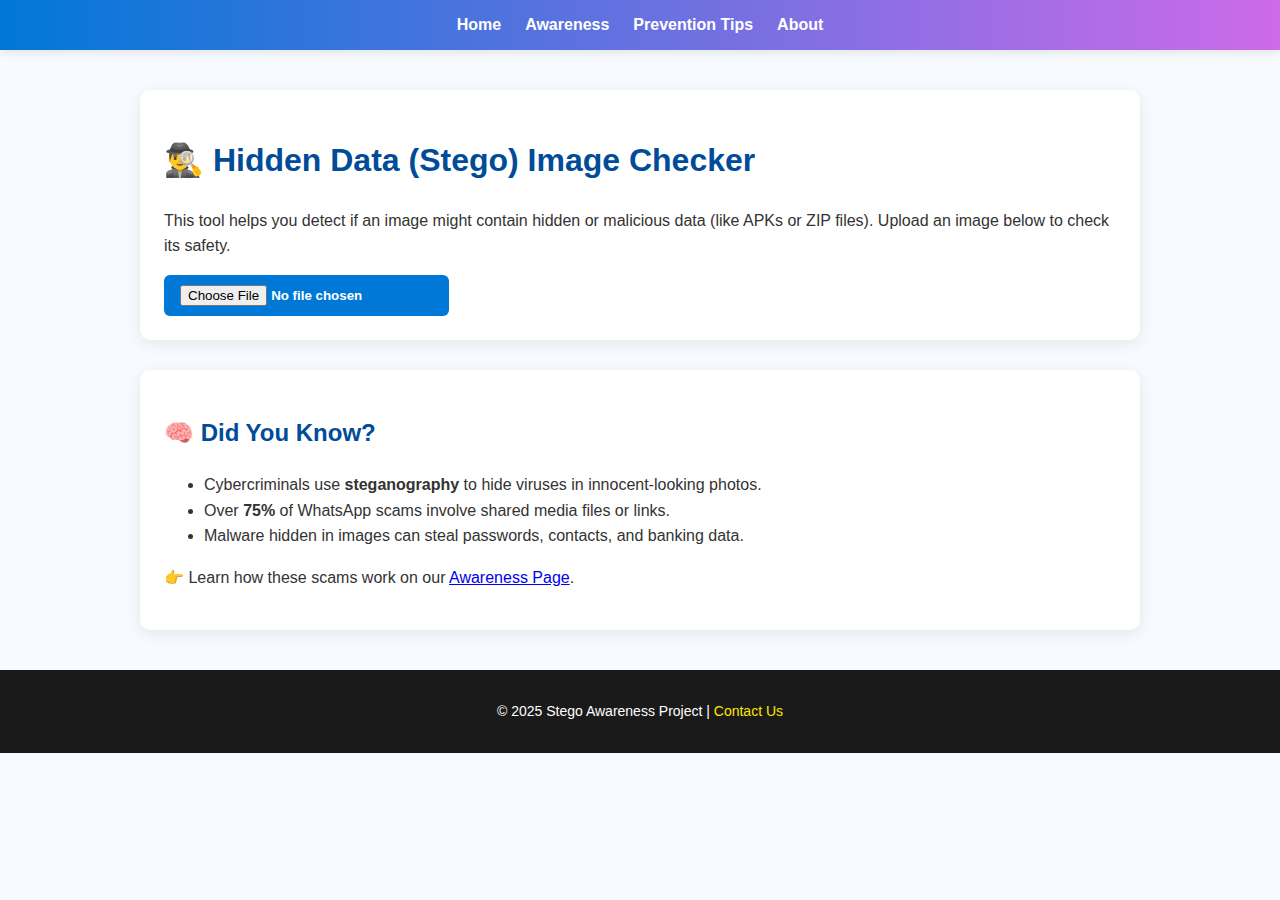
<file: index.html>
<!-- <!doctype html>
<html lang="en">

<head>
    <meta charset="utf-8" />
    <title>Stego / Hidden-data Quick Checker</title>
    <meta name="viewport" content="width=device-width,initial-scale=1" />
    <style>
        body {
            font-family: Inter, system-ui, -apple-system, Roboto, Arial;
            background: #0b1420;
            color: #e6f0f6;
            padding: 20px;
        }

        .card {
            background: #081 dig;
            padding: 16px;
            border-radius: 10px;
            background: linear-gradient(180deg, #071023, #071428);
            box-shadow: 0 6px 20px rgba(2, 8, 20, .6);
            margin-bottom: 12px;
        }

        h1 {
            color: #7bdff6;
            margin: 0 0 8px;
        }

        .muted {
            color: #9fb3c6;
            font-size: 13px;
        }

        input[type=file] {
            display: block;
            margin: 10px 0 12px;
        }

        .alert {
            padding: 12px;
            border-radius: 8px;
            font-weight: 700;
        }

        .red {
            background: linear-gradient(90deg, #3a0f12, #4b1115);
            color: #ffdada;
            border: 1px solid #7a2a2a;
        }

        .green {
            background: linear-gradient(90deg, #093218, #0e3f29);
            color: #c8ffd4;
            border: 1px solid #1f7a52;
        }

        .yellow {
            background: linear-gradient(90deg, #37280a, #4b3610);
            color: #fff0c6;
            border: 1px solid #8b6f1f;
        }

        table {
            width: 100%;
            border-collapse: collapse;
            margin-top: 8px;
        }

        td,
        th {
            padding: 6px 8px;
            text-align: left;
            border-bottom: 1px solid rgba(255, 255, 255, 0.03);
            font-size: 13px;
        }

        button {
            background: #7bdff6;
            color: #062;
            padding: 8px 10px;
            border-radius: 8px;
            border: none;
            cursor: pointer;
            font-weight: 700;
        }

        .small {
            font-size: 12px;
            color: #9fb3c6;
        }

        .code {
            font-family: monospace;
            background: rgba(255, 255, 255, 0.02);
            padding: 6px 8px;
            border-radius: 6px;
            display: inline-block;
        }
    </style>
</head>

<body>
    <div class="card">
        <h1>Hidden-data Quick Checker</h1>
        <div class="muted">Choose an image file. This tool checks for appended payloads, detects common embedded file
            signatures, runs LSB heuristics, and will alert if something suspicious is found.</div>
        <input id="fileInput" type="file" accept="image/*" />
        <div id="status" style="margin-top:10px;"></div>
    </div>

    <div id="report" class="card" style="display:none;"></div>

    <script>
        /*
          Client-side stego / appended-data checker.
          - Detects appended bytes after JPEG EOI or PNG IEND or large tail for other formats.
          - Scans tail for file signatures and printable ASCII concentration.
          - Performs LSB heuristics and block-uniformity check.
          - If appended payload found, allows download of extracted payload blob.
        */

        const fileInput = document.getElementById('fileInput');
        const statusEl = document.getElementById('status');
        const reportEl = document.getElementById('report');

        fileInput.addEventListener('change', async (e) => {
            const f = e.target.files?.[0];
            if (!f) return;
            reportEl.style.display = 'none';
            statusEl.innerHTML = `<div class="small">Reading file <span class="code">${escapeHtml(f.name)}</span> (${f.size} bytes)...</div>`;
            const ab = await readArrayBuffer(f);
            const view = new Uint8Array(ab);
            const magic = view.slice(0, 8).map(b => b.toString(16).padStart(2, '0')).join(' ');
            // detect formats
            const isPNG = view[0] == 0x89 && view[1] == 0x50 && view[2] == 0x4E && view[3] == 0x47;
            const isJPG = view[0] == 0xFF && view[1] == 0xD8 && view[2] == 0xFF;
            const isGIF = view[0] == 0x47 && view[1] == 0x49 && view[2] == 0x46;
            const isBMP = view[0] == 0x42 && view[1] == 0x4D;
            // find expected EOF index and tail
            let eofIndex = -1, tailOffset = -1;
            if (isJPG) {
                // find EOI 0xFF 0xD9 from start (first occurrence after minimal header) - take last occurrence
                for (let i = view.length - 2; i >= 0; i--) {
                    if (view[i] === 0xFF && view[i + 1] === 0xD9) { eofIndex = i + 2; break; }
                }
            } else if (isPNG) {
                // find IEND chunk (last occurence of 'IEND' chunk sequence)
                // IEND chunk structure: 00 00 00 00 49 45 4E 44 AE 42 60 82 (length=0, chunk type IEND, CRC)
                for (let i = view.length - 12; i >= 0; i--) {
                    if (view[i + 4] === 0x49 && view[i + 5] === 0x45 && view[i + 6] === 0x4E && view[i + 7] === 0x44) {
                        eofIndex = i + 12; // end of IEND chunk
                        break;
                    }
                }
            } else if (isGIF) {
                // GIF terminator is 0x3B
                for (let i = view.length - 1; i >= 0; i--) {
                    if (view[i] === 0x3B) { eofIndex = i + 1; break; }
                }
            } else if (isBMP) {
                // BMP: file size in header at offset 2 (little endian 4 bytes)
                if (view.length >= 6) {
                    const size = view[2] | (view[3] << 8) | (view[4] << 16) | (view[5] << 24);
                    eofIndex = size <= view.length ? size : -1;
                }
            }
            if (eofIndex === -1) {
                // Fallback: treat any trailing bytes after the last plausible image data as tail if last 1024 bytes are not typical
                eofIndex = -1;
            }
            // define tail: bytes after eofIndex if found ; otherwise if file contains long 'appended' region (last N bytes > threshold) treat tail from first suspicious spot
            let tail = new Uint8Array(0);
            if (eofIndex > 0 && eofIndex < view.length) {
                tailOffset = eofIndex;
                tail = view.slice(tailOffset);
            } else {
                // heuristic: check for long printable-run near end or presence of other file signatures inside file after some offset
                // We'll search for common signatures anywhere past 1KB
                const searchStart = Math.min(1024, Math.floor(view.length / 10));
                const foundSig = findFirstSignature(view, searchStart);
                if (foundSig) {
                    tailOffset = foundSig.pos;
                    tail = view.slice(tailOffset);
                } else {
                    // if file ends with many non-zero bytes but we couldn't parse EOF, consider last 512 bytes as tail candidate if not image-like
                    const minTail = 512;
                    if (view.length > minTail) {
                        const tailCandidate = view.slice(view.length - minTail);
                        // if proportion of printable in tailCandidate > 0.3 or contains signature then treat as tail
                        const printableFrac = printableFraction(tailCandidate);
                        if (printableFrac > 0.3 || findFirstSignature(tailCandidate, 0)) {
                            tailOffset = view.length - minTail;
                            tail = tailCandidate;
                        }
                    }
                }
            }

            // analyze tail
            const tailInfo = analyzeTail(tail);
            // Examine LSB stats by drawing image to canvas (downsample if huge)
            const dataUrl = await readDataURL(f);
            const img = new Image();
            img.src = dataUrl;
            img.onload = async () => {
                const maxPixels = 2_000_000;
                let scale = 1;
                if (img.width * img.height > maxPixels) scale = Math.sqrt(maxPixels / (img.width * img.height));
                const cw = Math.max(1, Math.floor(img.width * scale));
                const ch = Math.max(1, Math.floor(img.height * scale));
                const canvas = document.createElement('canvas');
                canvas.width = cw; canvas.height = ch;
                const ctx = canvas.getContext('2d');
                ctx.drawImage(img, 0, 0, cw, ch);
                const imageData = ctx.getImageData(0, 0, cw, ch);
                const lsb = analyzeLSB(imageData);
                // Compute heuristic suspicion score and decide alert
                const fileSusp = tailInfo.suspiciousScore; // 0..100
                const lsbSusp = lsb.combinedLSBscore; // 0..100
                // Weighted combine
                const combined = Math.min(100, Math.round(fileSusp * 0.6 + lsbSusp * 0.4));
                // thresholds
                const ALERT_THRESHOLD = 50;
                const WARNING_THRESHOLD = 30;
                let level = 'safe', css = 'green', msg = 'No obvious hidden data detected.';
                if (combined >= ALERT_THRESHOLD) { level = 'alert'; css = 'red'; msg = 'ALERT: Suspicious hidden data likely present.'; }
                else if (combined >= WARNING_THRESHOLD) { level = 'warn'; css = 'yellow'; msg = 'Warning: Some indicators present — further inspection recommended.'; }

                // build report
                const reportHTML = [];
                reportHTML.push(`<div class="alert ${css}">${escapeHtml(msg)} <span class="small" style="margin-left:8px;">(score ${combined}/100)</span></div>`);
                reportHTML.push(`<table><tr><th style="width:28%;">File</th><td class="small">${escapeHtml(f.name)} — ${f.size} bytes — magic: ${magic}</td></tr>`);
                reportHTML.push(`<tr><th>Format guess</th><td class="small">${isJPG ? 'JPEG' : isPNG ? 'PNG' : isGIF
                    
                    ? 'GIF' : isBMP ? 'BMP' : 'Unknown'}</td></tr>`);
                reportHTML.push(`<tr><th>Tail offset</th><td class="small">${tailOffset >= 0 ? `${tailOffset} bytes` : 'None detected'}</td></tr>`);
                reportHTML.push(`<tr><th>Tail analysis</th><td class="small">${escapeHtml(tailInfo.summary)}</td></tr>`);
                reportHTML.push(`<tr><th>LSB analysis</th><td class="small">${escapeHtml(lsb.summary)}</td></tr>`);
                reportHTML.push(`</table>`);
                reportEl.innerHTML = reportHTML.join('\n');
                reportEl.style.display = 'block';
            };
        });

        // Utility Functions

        function readArrayBuffer(file) {
            return new Promise((resolve, reject) => {
                const reader = new FileReader();
                reader.onload = () => resolve(reader.result);
                reader.onerror = reject;
                reader.readAsArrayBuffer(file);
            });
        }

        function readDataURL(file) {
            return new Promise((resolve, reject) => {
                const reader = new FileReader();
                reader.onload = () => resolve(reader.result);
                reader.onerror = reject;
                reader.readAsDataURL(file);
            });
        }

        function escapeHtml(text) {
            const div = document.createElement('div');
            div.innerText = text;
            return div.innerHTML;
        }

        function printableFraction(data) {
            let count = 0;
            for (let b of data) {
                if (b >= 32 && b <= 126) count++;
            }
            return count / data.length;
        }

        function findFirstSignature(data, offset) {
            const sigs = [
                { name: 'ZIP', bytes: [0x50, 0x4B, 0x03, 0x04] },
                { name: 'PDF', bytes: [0x25, 0x50, 0x44, 0x46] },
                { name: 'RAR', bytes: [0x52, 0x61, 0x72, 0x21] },
                { name: 'EXE', bytes: [0x4D, 0x5A] },
                { name: 'PNG', bytes: [0x89, 0x50, 0x4E, 0x47] },
                { name: 'JPG', bytes: [0xFF, 0xD8, 0xFF] },
            ];
            for (let i = offset; i < data.length - 8; i++) {
                for (let sig of sigs) {
                    let match = true;
                    for (let j = 0; j < sig.bytes.length; j++) {
                        if (data[i + j] !== sig.bytes[j]) {
                            match = false;
                            break;
                        }
                    }
                    if (match) return { sig: sig.name, pos: i };
                }
            }
            return null;
        }

        function analyzeTail(tail) {
            if (tail.length === 0) return { suspiciousScore: 0, summary: "No extra data found." };

            const printable = printableFraction(tail);
            const sig = findFirstSignature(tail, 0);
            const score = Math.min(100, Math.round((printable * 100) + (sig ? 30 : 0) + (tail.length > 512 ? 20 : 0)));
            const summary = `Tail length: ${tail.length} bytes. Printable ratio: ${(printable * 100).toFixed(1)}%. ${sig ? `Found signature: ${sig.sig}.` : 'No known signature found.'}`;
            return { suspiciousScore: score, summary };
        }

        function analyzeLSB(imageData) {
            const data = imageData.data;
            let lsbCount = [0, 0]; // 0 or 1 LSB values
            for (let i = 0; i < data.length; i += 4) {
                for (let j = 0; j < 3; j++) {
                    const lsb = data[i + j] & 1;
                    lsbCount[lsb]++;
                }
            }
            const total = lsbCount[0] + lsbCount[1];
            const balance = Math.abs(lsbCount[0] - lsbCount[1]) / total;
            const score = Math.round((1 - balance) * 100); // higher score = more suspicious (more even = less natural)
            const summary = `LSB 0s: ${lsbCount[0]}, 1s: ${lsbCount[1]}, balance: ${(1 - balance).toFixed(2)}.`;

            return { combinedLSBscore: score, summary };
        }
    </script>
</body>

</html> -->

<!-- <!doctype html>
<html lang="en">
<head>
  <meta charset="utf-8" />
  <title>Steganography Scam Awareness | Image Checker</title>
  <meta name="viewport" content="width=device-width, initial-scale=1">
  <link rel="stylesheet" href="style.css">
  <script defer src="script.js"></script>
</head>
<body>
  <nav>
    <ul>
      <li><a href="index.html">Home</a></li>
      <li><a href="awareness.html">Awareness</a></li>
      <li><a href="prevention.html">Prevention Tips</a></li>
      <li><a href="about.html">About</a></li>
    </ul>
  </nav>

  <div class="container">
    <div class="card">
      <h1>🕵️‍♂️ Hidden Data (Stego) Image Checker</h1>
      <p>Upload an image to check if it may contain hidden or malicious data. This tool helps detect scams where images secretly carry harmful files (e.g., .apk, .zip).</p>

      <input id="fileInput" type="file" accept="image/*" />
      <div id="status"></div>
      <div id="report" class="card" style="display:none;"></div>
    </div>
  </div>

  <footer>
    <p>&copy; 2025 Stego Awareness Project. | <a href="about.html">Contact Us</a></p>
  </footer>
</body>
</html> -->



<!-- mew after adding more content -->
 <!doctype html>
<html lang="en">
<head>
  <meta charset="utf-8" />
  <title>Steganography Scam Awareness | Image Checker</title>
  <meta name="viewport" content="width=device-width, initial-scale=1">
  <link rel="stylesheet" href="style.css">
  <script defer src="script.js"></script>
</head>
<body>
  <nav>
    <ul>
      <li><a href="index.html">Home</a></li>
      <li><a href="awareness.html">Awareness</a></li>
      <li><a href="prevention.html">Prevention Tips</a></li>
      <li><a href="about.html">About</a></li>
    </ul>
  </nav>

  <div class="container">
    <div class="card">
      <h1>🕵️‍♂️ Hidden Data (Stego) Image Checker</h1>
      <p>This tool helps you detect if an image might contain hidden or malicious data (like APKs or ZIP files). Upload an image below to check its safety.</p>

      <input id="fileInput" type="file" accept="image/*" />
      <div id="status"></div>
      <div id="report" class="card" style="display:none;"></div>
    </div>

    <div class="card">
      <h2>🧠 Did You Know?</h2>
      <ul>
        <li>Cybercriminals use <strong>steganography</strong> to hide viruses in innocent-looking photos.</li>
        <li>Over <strong>75%</strong> of WhatsApp scams involve shared media files or links.</li>
        <li>Malware hidden in images can steal passwords, contacts, and banking data.</li>
      </ul>
      <p>👉 Learn how these scams work on our <a href="awareness.html">Awareness Page</a>.</p>
    </div>
  </div>

  <footer>
    <p>&copy; 2025 Stego Awareness Project | <a href="about.html">Contact Us</a></p>
  </footer>
</body>
</html>
</file>
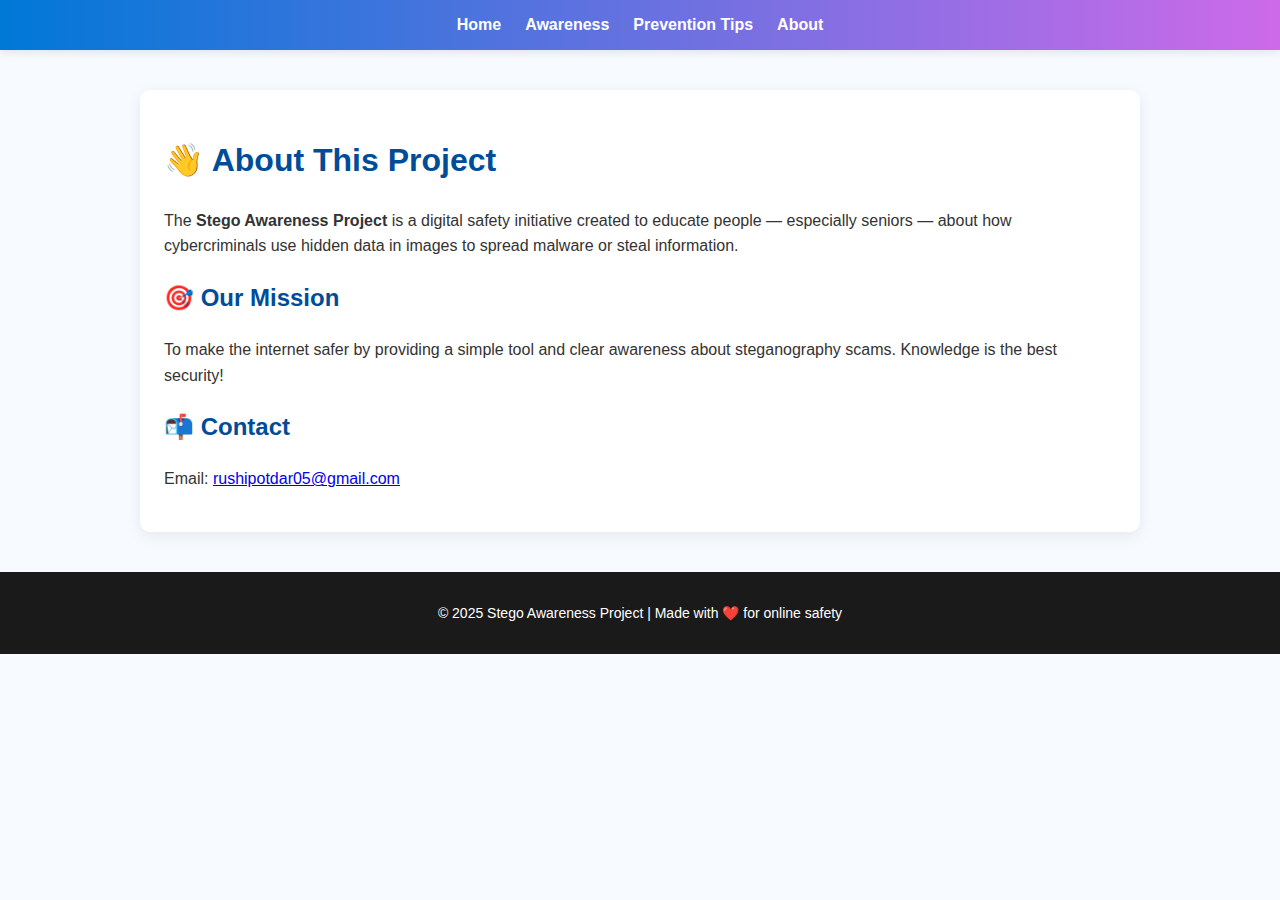
<file: about.html>
<!doctype html>
<html lang="en">
<head>
  <meta charset="utf-8" />
  <title>About Us | Stego Awareness Project</title>
  <link rel="stylesheet" href="style.css">
</head>
<body>
  <nav>
    <ul>
      <li><a href="index.html">Home</a></li>
      <li><a href="awareness.html">Awareness</a></li>
      <li><a href="prevention.html">Prevention Tips</a></li>
      <li><a href="about.html">About</a></li>
    </ul>
  </nav>

  <div class="container">
    <div class="card">
      <h1>👋 About This Project</h1>
      <p>The <strong>Stego Awareness Project</strong> is a digital safety initiative created to educate people — especially seniors — about how cybercriminals use hidden data in images to spread malware or steal information.</p>

      <h2>🎯 Our Mission</h2>
      <p>To make the internet safer by providing a simple tool and clear awareness about steganography scams. Knowledge is the best security!</p>

      <h2>📬 Contact</h2>
      <p>Email: <a href="mailto:rushipotdar05@gmail.com">rushipotdar05@gmail.com</a></p>
     </div> 
  </div>

  <footer>
    <p>&copy; 2025 Stego Awareness Project | Made with ❤️ for online safety</p>
  </footer>
</body>
</html>
</file>
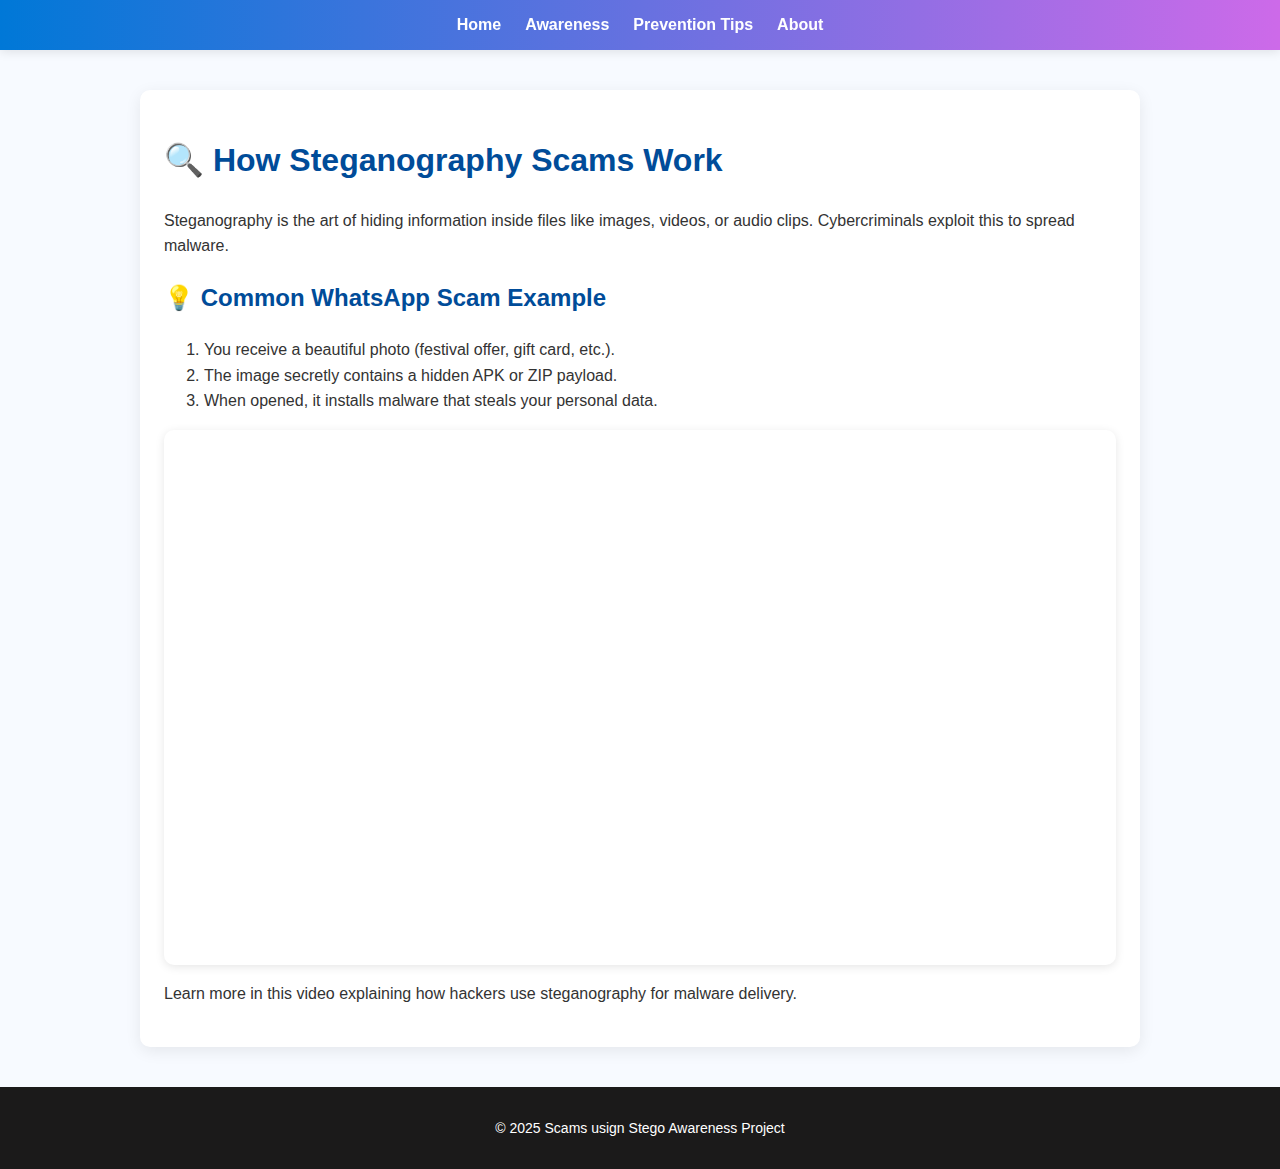
<file: awareness.html>
<!doctype html>
<html lang="en">

<head>
  <meta charset="utf-8" />
  <title>Awareness | Steganography Scams Explained</title>
  <link rel="stylesheet" href="style.css">
</head>

<body>
  <nav>
    <ul>
      <li><a href="index.html">Home</a></li>
      <li><a href="awareness.html">Awareness</a></li>
      <li><a href="prevention.html">Prevention Tips</a></li>
      <li><a href="about.html">About</a></li>
    </ul>
  </nav>

  <div class="container">
    <div class="card">
      <h1>🔍 How Steganography Scams Work</h1>
      <p>Steganography is the art of hiding information inside files like images, videos, or audio clips.
        Cybercriminals exploit this to spread malware.</p>

      <h2>💡 Common WhatsApp Scam Example</h2>
      <ol>
        <li>You receive a beautiful photo (festival offer, gift card, etc.).</li>
        <li>The image secretly contains a hidden APK or ZIP payload.</li>
        <li>When opened, it installs malware that steals your personal data.</li>
      </ol>

      <div class="video-wrapper">

        <iframe width="560" height="315" src="https://www.youtube.com/embed/G5zM-GP2yrg?si=OmzosqMTh1YtLCtb"
          title="YouTube video player" frameborder="0"
          allow="accelerometer; autoplay; clipboard-write; encrypted-media; gyroscope; picture-in-picture; web-share"
          referrerpolicy="strict-origin-when-cross-origin" allowfullscreen></iframe>
      </div>

      <p>Learn more in this video explaining how hackers use steganography for malware delivery.</p>
    </div>
  </div>

  <footer>
    <p>&copy; 2025 Scams usign Stego Awareness Project</p>
  </footer>
</body>

</html>
</file>
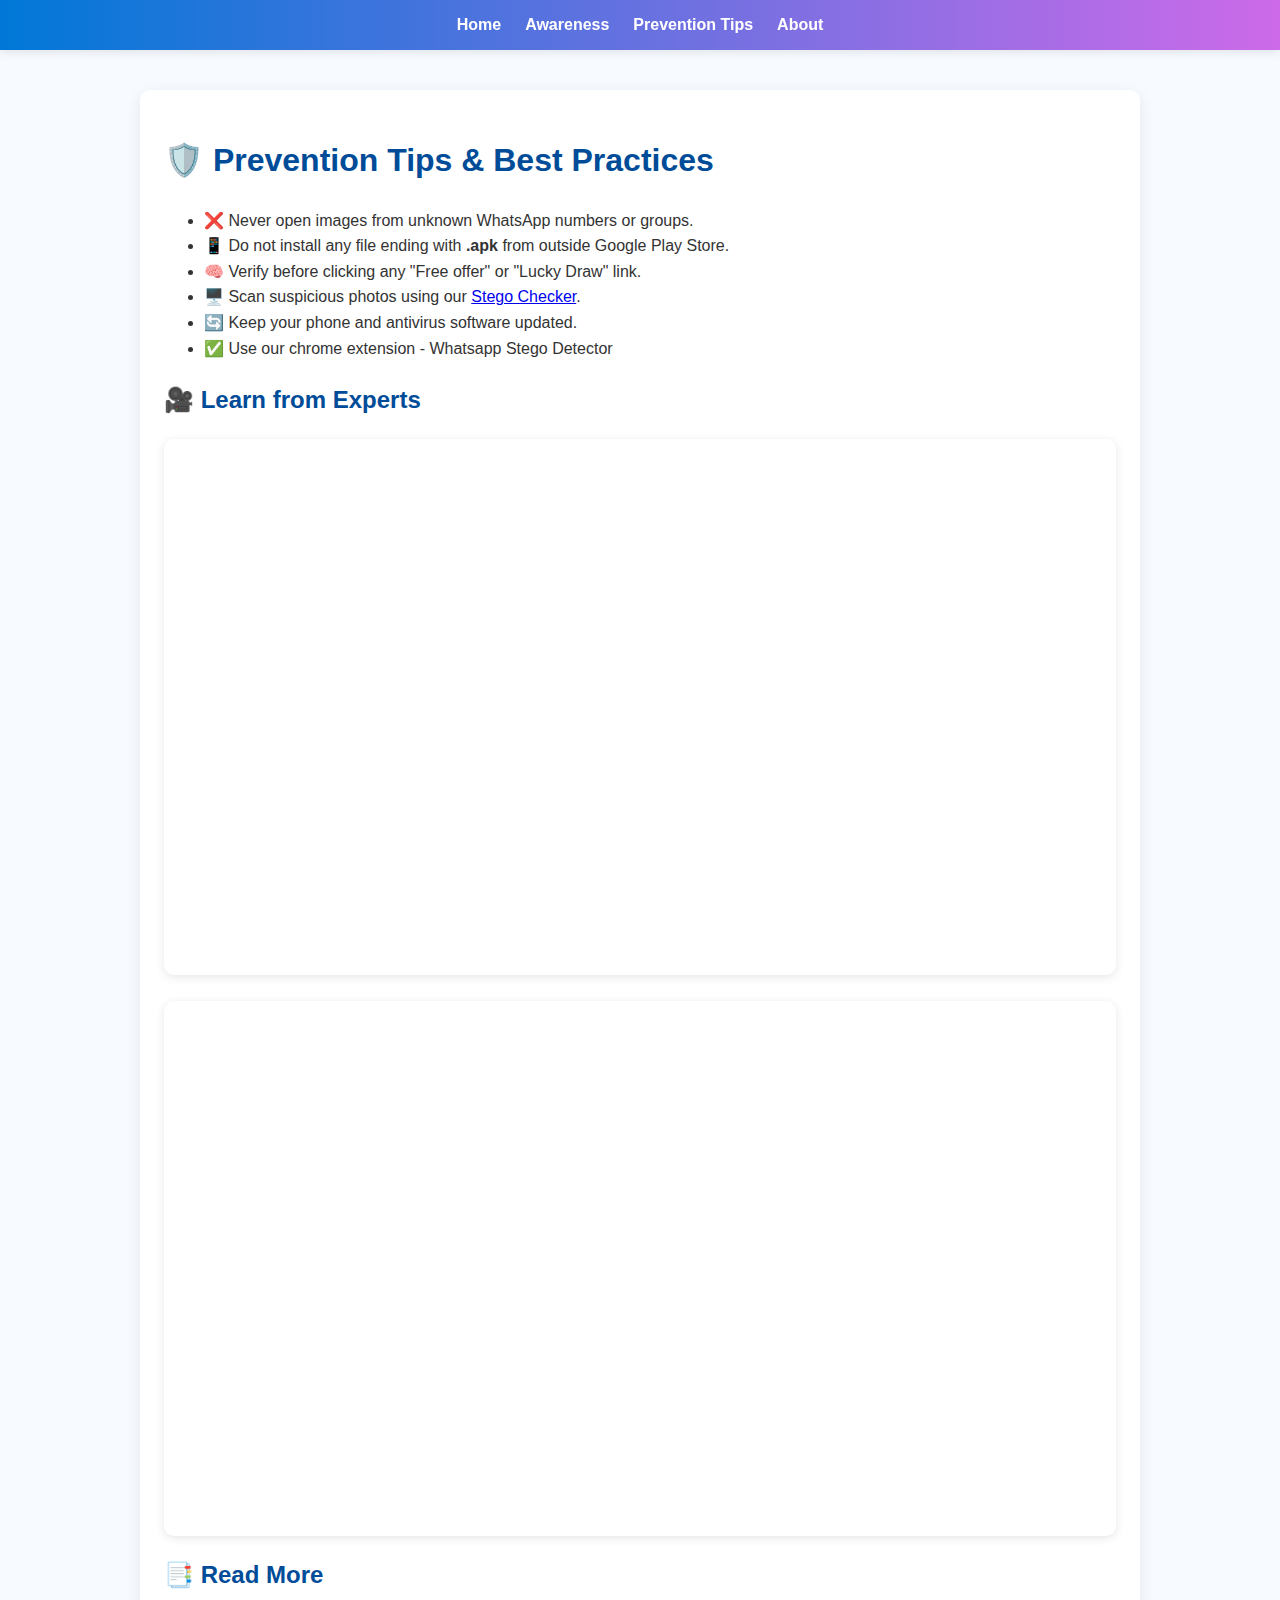
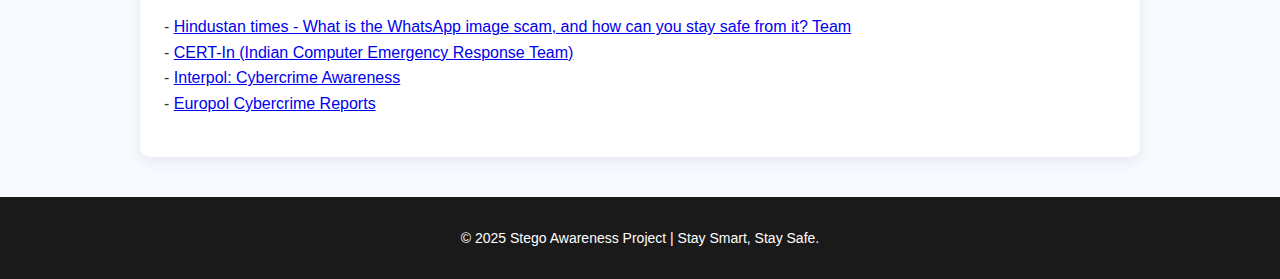
<file: prevention.html>
<!-- <!doctype html>
<html lang="en">
<head>
  <meta charset="utf-8" />
  <title>Prevention Tips | Stego Awareness</title>
  <link rel="stylesheet" href="style.css">
</head>
<body>
  <nav>
    <ul>
      <li><a href="index.html">Home</a></li>
      <li><a href="awareness.html">Awareness</a></li>
      <li><a href="prevention.html">Prevention Tips</a></li>
      <li><a href="about.html">About</a></li>
    </ul>
  </nav>

  <div class="container">
    <div class="card">
      <h1>🛡️ Safety & Prevention Tips</h1>
      <ul>
        <li>Do <strong>not</strong> download images or videos from unknown WhatsApp numbers.</li>
        <li>Never install apps sent as attachments (APK files).</li>
        <li>Use an updated antivirus and keep phone OS updated.</li>
        <li>Check suspicious images with our <a href="index.html">Image Checker</a>.</li>
        <li>Be cautious of “gift” or “lottery” images or links.</li>
      </ul>
      <p>Share this knowledge with your family and friends — awareness is the best protection!</p>
    </div>
  </div>

  <footer>
    <p>&copy; 2025 Stego Awareness Project.</p>
  </footer>
</body>
</html> -->


<!doctype html>
<html lang="en">

<head>
    <meta charset="utf-8" />
    <title>Prevention Tips | Stay Safe Online</title>
    <link rel="stylesheet" href="style.css">
</head>

<body>
    <nav>
        <ul>
            <li><a href="index.html">Home</a></li>
            <li><a href="awareness.html">Awareness</a></li>
            <li><a href="prevention.html">Prevention Tips</a></li>
            <li><a href="about.html">About</a></li>
        </ul>
    </nav>

    <div class="container">
        <div class="card">
            <h1>🛡️ Prevention Tips & Best Practices</h1>
            <ul>
                <li>❌ Never open images from unknown WhatsApp numbers or groups.</li>
                <li>📱 Do not install any file ending with <strong>.apk</strong> from outside Google Play Store.</li>
                <li>🧠 Verify before clicking any "Free offer" or "Lucky Draw" link.</li>
                <li>🖥️ Scan suspicious photos using our <a href="index.html">Stego Checker</a>.</li>
                <li>🔄 Keep your phone and antivirus software updated.</li>
                <li>✅ Use our chrome extension - Whatsapp Stego Detector</li>
            </ul>

            <h2>🎥 Learn from Experts</h2>
            <div class="video-wrapper">
                <iframe width="560" height="315" src="https://www.youtube.com/embed/eXYfQ-MBmOs?si=y7MG7TS39HcRftBL"
                    title="YouTube video player" frameborder="0"
                    allow="accelerometer; autoplay; clipboard-write; encrypted-media; gyroscope; picture-in-picture; web-share"
                    referrerpolicy="strict-origin-when-cross-origin" allowfullscreen></iframe>

            </div>

            <br>

            <div class="video-wrapper">
                <iframe width="560" height="315" src="https://youtube.com/shorts/AhmdIEVbi_Q?si=1eXvFr6jhXY_XN1Q"
                    title="YouTube video player" frameborder="0"
                    allow="accelerometer; autoplay; clipboard-write; encrypted-media; gyroscope; picture-in-picture; web-share"
                    referrerpolicy="strict-origin-when-cross-origin" allowfullscreen></iframe>

            </div>

            <h2>📑 Read More</h2>
            <p>
                - <a href="https://www.hindustantimes.com/india-news/what-is-the-whatsapp-image-scam-and-how-can-you-stay-safe-from-it-101744353412848.html"
                    target="_blank">Hindustan times - What is the WhatsApp image scam, and how can you stay safe from it?
                    Team</a><br>
                - <a href="https://www.cert-in.org.in/" target="_blank">CERT-In (Indian Computer Emergency Response
                    Team)</a><br>
                - <a href="https://www.interpol.int/en/Crimes/Cybercrime" target="_blank">Interpol: Cybercrime
                    Awareness</a><br>
                - <a href="https://www.europol.europa.eu/media-press/newsroom/news" target="_blank">Europol Cybercrime
                    Reports</a>
            </p>
        </div>
    </div>

    <footer>
        <p>&copy; 2025 Stego Awareness Project | Stay Smart, Stay Safe.</p>
    </footer>
</body>

</html>
</file>
<file: style.css>
/* style.css — Light theme, clean layout
body {
  font-family: "Segoe UI", Arial, sans-serif;
  margin: 0;
  background: #f8faff;
  color: #333;
  line-height: 1.6;
}

nav {
  background: #ffffff;
  box-shadow: 0 2px 8px rgba(0, 0, 0, 0.1);
  padding: 12px 24px;
  position: sticky;
  top: 0;
  z-index: 100;
}
nav ul {
  list-style: none;
  margin: 0;
  padding: 0;
  display: flex;
  justify-content: center;
  gap: 24px;
}
nav ul li a {
  text-decoration: none;
  color: #0066cc;
  font-weight: 600;
  transition: 0.3s;
}
nav ul li a:hover {
  color: #004999;
}

.container {
  max-width: 900px;
  margin: 40px auto;
  padding: 0 20px;
}

.card {
  background: white;
  border-radius: 10px;
  box-shadow: 0 4px 12px rgba(0, 0, 0, 0.05);
  padding: 20px 25px;
  margin-bottom: 20px;
}

h1, h2 {
  color: #004080;
}

button {
  background: #0078d7;
  border: none;
  color: white;
  padding: 10px 18px;
  border-radius: 6px;
  font-weight: bold;
  cursor: pointer;
  transition: 0.2s;
}
button:hover {
  background: #005ea6;
}

footer {
  background: #ffffff;
  color: #666;
  text-align: center;
  padding: 16px;
  border-top: 1px solid #ddd;
  margin-top: 40px;
}
footer a {
  color: #0078d7;
  text-decoration: none;
}
footer a:hover {
  text-decoration: underline;
} */


/* style.css — Modern Awareness Theme */

body {
  font-family: "Segoe UI", Arial, sans-serif;
  margin: 0;
  background: #f7faff;
  color: #333;
  line-height: 1.6;
}

/* Navbar */
nav {
  /* background: linear-gradient(90deg, #0078d7, #0099ff); */
  background: linear-gradient(90deg, #0078d7, #cd6ae9);
  color: white;
  padding: 12px 24px;
  box-shadow: 0 2px 10px rgba(0, 0, 0, 0.1);
  position: sticky;
  top: 0;
  z-index: 10;
}

nav ul {
  list-style: none;
  display: flex;
  justify-content: center;
  margin: 0;
  padding: 0;
  gap: 24px;
}

nav ul li a {
  color: white;
  text-decoration: none;
  font-weight: 600;
  transition: 0.3s;
}

nav ul li a:hover {
  color: #ffe600;
}

/* Container */
.container {
  max-width: 1000px;
  margin: 40px auto;
  padding: 0 20px;
}

/* Cards */
.card {
  background: #ffffff;
  border-radius: 10px;
  box-shadow: 0 4px 16px rgba(0, 0, 0, 0.08);
  padding: 24px;
  margin-bottom: 30px;
}

/* Buttons */
button,
input[type=file] {
  background: #0078d7;
  color: white;
  border: none;
  border-radius: 6px;
  padding: 10px 16px;
  font-weight: bold;
  cursor: pointer;
  transition: 0.2s;
}

button:hover,
input[type=file]:hover {
  background: #005ea6;
}

/* Alerts */
.alert {
  padding: 14px;
  border-radius: 8px;
  font-weight: bold;
}

.red {
  background: #ffe6e6;
  color: #b30000;
  border: 1px solid #ff9999;
}

.yellow {
  background: #fff9e6;
  color: #996600;
  border: 1px solid #ffe066;
}

.green {
  background: #e6fff0;
  color: #006600;
  border: 1px solid #99ffbb;
}

/* Table */
table {
  width: 100%;
  border-collapse: collapse;
  margin-top: 8px;
}

th, td {
  padding: 8px 10px;
  text-align: left;
  border-bottom: 1px solid #eee;
  font-size: 14px;
}

/* Headings */
h1, h2, h3 {
  color: #004c99;
}

/* YouTube video styling */
.video-wrapper {
  position: relative;
  padding-bottom: 56.25%;
  height: 0;
  overflow: hidden;
  border-radius: 10px;
  box-shadow: 0 2px 10px rgba(0, 0, 0, 0.1);
}

.video-wrapper iframe {
  position: absolute;
  top: 0;
  left: 0;
  width: 100%;
  height: 100%;
}

/* Footer */
footer {
  background: #1b1a1a;
  color: white;
  text-align: center;
  padding: 16px;
  margin-top: 40px;
  font-size: 14px;
}

footer a {
  color: #ffe600;
  text-decoration: none;
}
footer a:hover {
  text-decoration: underline;
}
</file>
